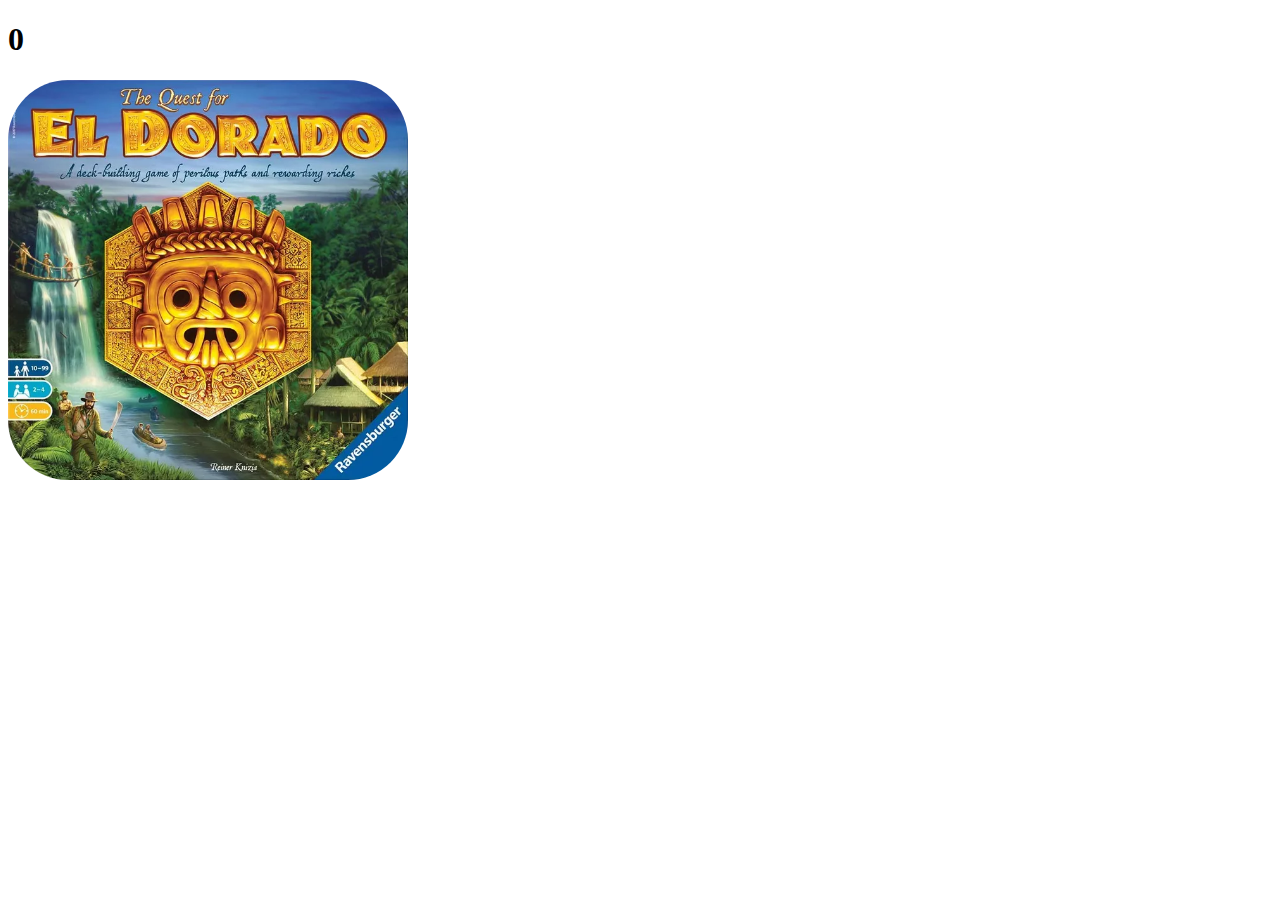
<file: index.html>
<!DOCTYPE html>
<html lang="en">
<head>
    <meta charset="UTF-8">
    <meta http-equiv="X-UA-Compatible" content="IE=edge">
    <meta name="viewport" content="width=device-width, initial-scale=1.0">
    <title>The Golden Clicker</title>
    <link href="./peepee.css" rel = stylesheet>
    <script src="./test.js" defer></script>
</head>
<body>
    <h1 id="countText">
        0
    </h1>
    <img src="./images/thegolden.png" class="vagona" id="vagona">

</body>
</html>
</file>
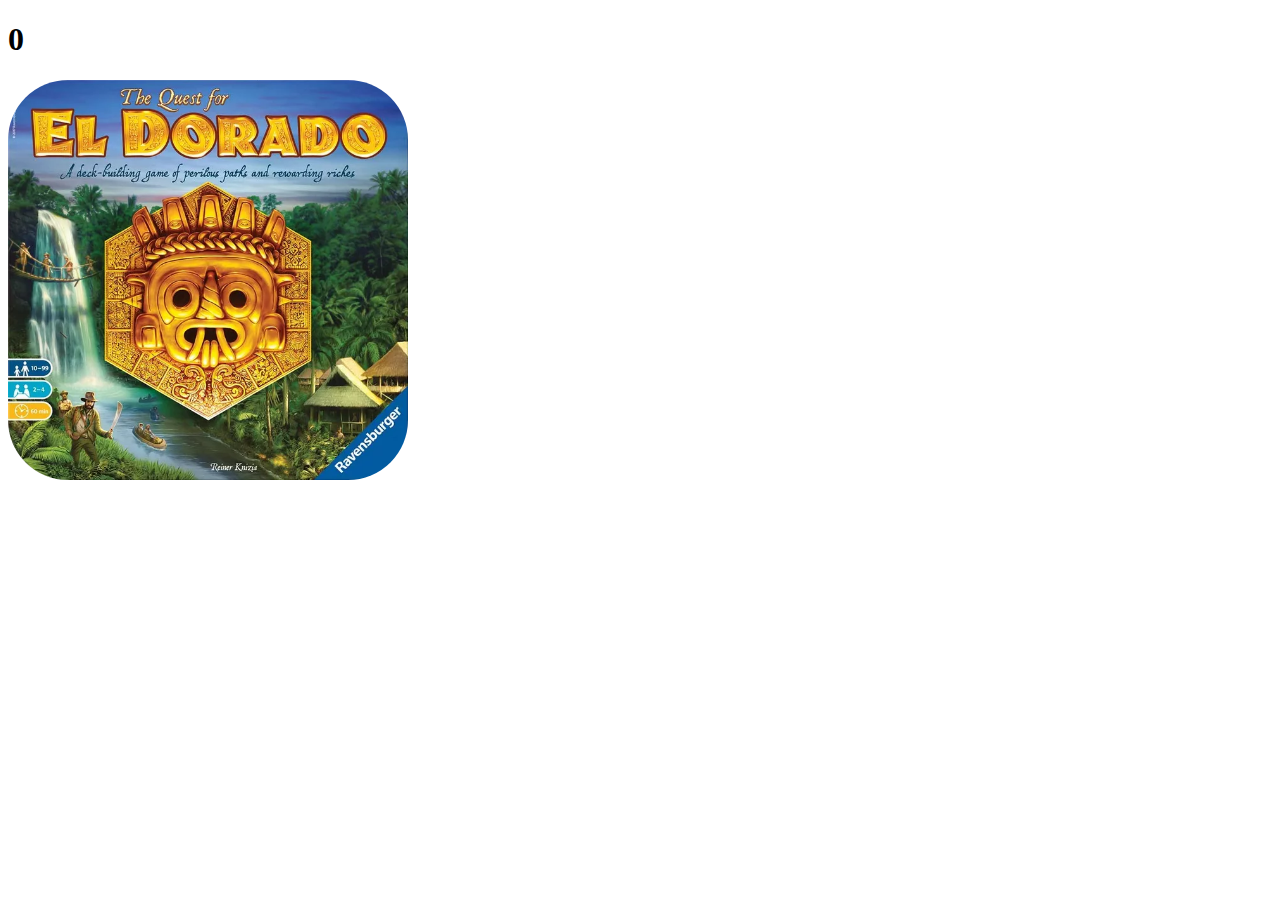
<file: test.html>
<!DOCTYPE html>
<html lang="en">
<head>
    <meta charset="UTF-8">
    <meta http-equiv="X-UA-Compatible" content="IE=edge">
    <meta name="viewport" content="width=device-width, initial-scale=1.0">
    <title>The Golden Clicker</title>
    <link href="./peepee.css" rel = stylesheet>
    <script src="./test.js" defer></script>
</head>
<body>
    <h1 id="countText">
        0
    </h1>
    <img src="./images/thegolden.png" class="vagona" id="vagona">

</body>
</html>
</file>
<file: peepee.css>
.vagona{
    width:400px;
    height:400px;
    border-radius:15%;
    -webkit-user-drag:none;
}
body{
    font-family:"Minecraftia";
}
</file>
